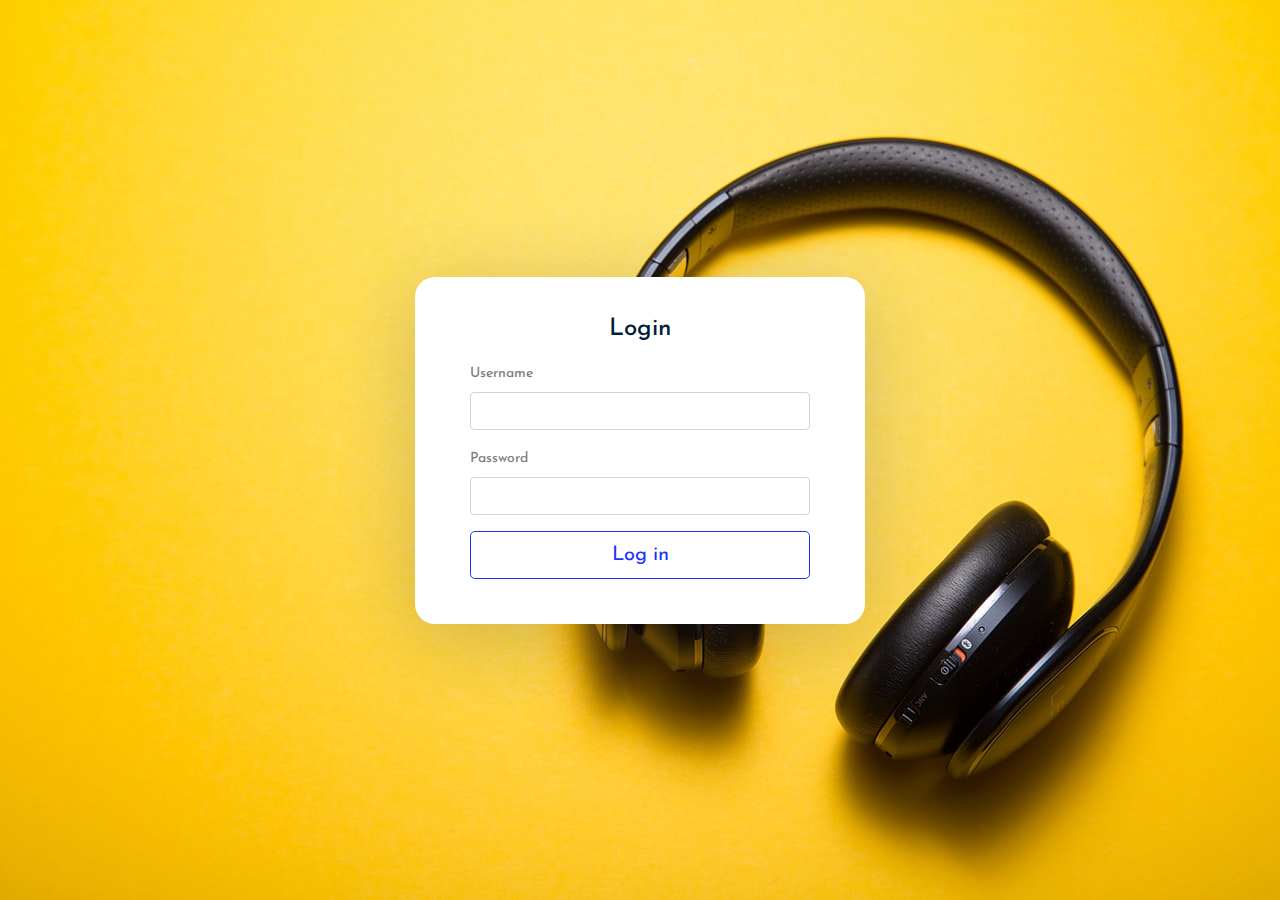
<file: Leab_Task/login.html>
<!doctype html>
<html lang="en">

<head>
    <meta charset="utf-8">
    <meta name="viewport" content="width=device-width, initial-scale=1, shrink-to-fit=no">
    <link rel="stylesheet" href="https://stackpath.bootstrapcdn.com/bootstrap/4.5.0/css/bootstrap.min.css">
    <link rel="stylesheet" href="css/style.css">
    <title>PHP Login System</title>
    <!-- jQuery + Bootstrap JS -->
    <script src="https://ajax.googleapis.com/ajax/libs/jquery/3.5.1/jquery.min.js"></script>
    <script src="https://stackpath.bootstrapcdn.com/bootstrap/4.5.0/js/bootstrap.min.js"></script>
</head>

<body>

    <!-- Login form -->
    <div class="App">
        <div class="vertical-center">
            <div class="inner-block">
                <form action="" method="post">
                    <h3>Login</h3>
                    <div class="form-group">
                        <label>Username</label>
                        <input type="username" class="form-control" name="username_signin" id="username_signin" />
                    </div>

                    <div class="form-group">
                        <label>Password</label>
                        <input type="password" class="form-control" name="password_signin" id="password_signin" />
                    </div>

                    <button type="submit" name="login" id="log_in"
                        class="btn btn-outline-primary btn-lg btn-block">Log
                        in</button>
                </form>
            </div>
        </div>
    </div>
<script>

 $strJsonFileContents = file_get_contents("creds.json");
// Convert to array 
$array = json_decode($strJsonFileContents, true);
function loginValidation() {
	var valid = true;
	$("#username").removeClass("error-field");
	$("#password").removeClass("error-field");

	var UserName = $("#username").val();
	var Password = $('#login-password').val();

	$("#username-info").html("").hide();

	if (UserName.trim() == "") {
		$("#username-info").html("required.").css("color", "#ee0000").show();
		$("#username").addClass("error-field");
		valid = false;
	}
	if (Password.trim() == "") {
		$("#login-password-info").html("required.").css("color", "#ee0000").show();
		$("#login-password").addClass("error-field");
		valid = false;
	}
	if (valid == false) {
		$('.error-field').first().focus();
		valid = false;
	}
	return valid;
}
</script>

</body>

</html>
</file>
<file: Leab_Task/css/style.css>
@import url("https://fonts.googleapis.com/css?family=Josefin+Sans:300,300i,400,400i,600,700|Muli:300,300i,400,400i,600,600i,700,700i,900&display=swap");
@import url("https://fonts.googleapis.com/css?family=Josefin+Sans:300,300i,400,400i,600,700|Muli:300,300i,400,400i,600,600i,700,700i,900&display=swap");
.flex-center-start {
  display: -webkit-box;
  display: -ms-flexbox;
  display: flex;
  -webkit-box-align: center;
  -ms-flex-align: center;
  align-items: center;
  -webkit-box-pack: start;
  -ms-flex-pack: start;
  justify-content: start;
}


body {
  font-family: "Josefin Sans", sans-serif;
  font-weight: normal;
  font-style: normal;
  background-image: url(../img/banner/banner.png);

}

.img {
  max-width: 100%;
  -webkit-transition: 0.3s;
  -moz-transition: 0.3s;
  -o-transition: 0.3s;
  transition: 0.3s;
}

a,
.button {
  -webkit-transition: 0.3s;
  -moz-transition: 0.3s;
  -o-transition: 0.3s;
  transition: 0.3s;
}

a:focus,
.button:focus, button:focus {
  text-decoration: none;
  outline: none;
}

a:focus {
  color: #fff;
  text-decoration: none;
}

a:focus,
a:hover,
.portfolio-cat a:hover,
.footer -menu li a:hover {
  text-decoration: none;
  color: #1F1F1F;
}

a,
button {
  color: #1F1F1F;
  outline: medium none;
}

h1, h2, h3, h4, h5 {
  font-family: "Josefin Sans", sans-serif;
  color: #001D38;
}

h1 a,
h2 a,
h3 a,
h4 a,
h5 a,
h6 a {
  color: inherit;
}

ul {
  margin: 0px;
  padding: 0px;
}

li {
  list-style: none;
}

p {
  font-size: 16px;
  font-weight: 300;
  line-height: 28px;
  color: #727272;
  margin-bottom: 13px;
  font-family: "Muli", sans-serif;
}

label {
  color: #7e7e7e;
  cursor: pointer;
  font-size: 14px;
  font-weight: 400;
}

*::-moz-selection {
  background: #444;
  color: #fff;
  text-shadow: none;
}

::-moz-selection {
  background: #444;
  color: #fff;
  text-shadow: none;
}

::selection {
  background: #444;
  color: #fff;
  text-shadow: none;
}

*::-webkit-input-placeholder {
  color: #cccccc;
  font-size: 14px;
  opacity: 1;
}

*:-ms-input-placeholder {
  color: #cccccc;
  font-size: 14px;
  opacity: 1;
}

*::-ms-input-placeholder {
  color: #cccccc;
  font-size: 14px;
  opacity: 1;
}

*::placeholder {
  color: #cccccc;
  font-size: 14px;
  opacity: 1;
}

h3 {
  font-size: 24px;
}

.mb-65 {
  margin-bottom: 67px;
}

.black-bg {
  background: #020c26 !important;
}

.white-bg {
  background: #ffffff;
}

.gray-bg {
  background: #f5f5f5;
}

.overlay {
  position: relative;
  z-index: 0;
}

.overlay::before {
  position: absolute;
  content: "";
  background-color: #1f1f1f;
  top: 0;
  left: 0;
  width: 100%;
  height: 100%;
  z-index: -1;
  opacity: .5;
}

.overlay2 {
  position: relative;
  z-index: 0;
}

.overlay2::before {
  position: absolute;
  content: "";
  background: -moz-linear-gradient(top, rgba(0, 0, 0, 0.4) 0%, black 100%);
  background: -webkit-linear-gradient(top, rgba(0, 0, 0, 0.4) 0%, black 100%);
  background: linear-gradient(to bottom, rgba(0, 0, 0, 0.4) 0%, black 100%);
  filter: progid:DXImageTransform.Microsoft.gradient( startColorstr='#66000000', endColorstr='#000000',GradientType=0 );
  top: 0;
  left: 0;
  width: 100%;
  height: 100%;
  z-index: -1;
  opacity: 0.6;
}

.overlay_03 {
  position: relative;
  z-index: 0;
}

.overlay_03::before {
  position: absolute;
  width: 100%;
  height: 100%;
  left: 0;
  top: 0;
  background: #2C2C2C;
  opacity: .6;
  content: '';
  z-index: -1;
}

.bradcam_overlay {
  position: relative;
  z-index: 0;
}

.bradcam_overlay::before {
  position: absolute;
  content: "";
  background: -moz-linear-gradient(left, #5db2ff 0%, #65b4f9 24%, rgba(124, 185, 233, 0) 96%, rgba(125, 185, 232, 0) 100%);
  background: -webkit-linear-gradient(left, #5db2ff 0%, #65b4f9 24%, rgba(124, 185, 233, 0) 96%, rgba(125, 185, 232, 0) 100%);
  background: linear-gradient(to right, #5db2ff 0%, #65b4f9 24%, rgba(124, 185, 233, 0) 96%, rgba(125, 185, 232, 0) 100%);
  filter: progid:DXImageTransform.Microsoft.gradient( startColorstr='#5db2ff', endColorstr='#007db9e8',GradientType=1 );
  top: 0;
  left: 0;
  width: 100%;
  height: 100%;
  z-index: -1;
  opacity: 1;
}

.section-padding {
  padding-top: 120px;
  padding-bottom: 120px;
}

.pt-120 {
  padding-top: 120px;
}

.owl-carousel .owl-nav div {
  background: transparent;
  height: 50px;
  left: 0px;
  position: absolute;
  text-align: center;
  top: 50%;
  -webkit-transform: translateY(-50%);
  -ms-transform: translateY(-50%);
  transform: translateY(-50%);
  -webkit-transition: all 0.3s ease 0s;
  -o-transition: all 0.3s ease 0s;
  transition: all 0.3s ease 0s;
  width: 50px;
  color: #fff;
  background-color: transparent;
  -webkit-border-radius: 50%;
  -moz-border-radius: 50%;
  border-radius: 50%;
  left: 50px;
  font-size: 15px;
  line-height: 50px;
  border: 1px solid #787878;
  left: 150px;
}

.owl-carousel .owl-nav div.owl-next {
  left: auto;
  right: 150px;
}

.owl-carousel .owl-nav div.owl-next i {
  position: relative;
  right: 0;
}

.owl-carousel .owl-nav div.owl-prev i {
  position: relative;
  top: 0px;
}

.owl-carousel:hover .owl-nav div {
  opacity: 1;
  visibility: visible;
}

.owl-carousel:hover .owl-nav div:hover {
  color: #fff;
  background: #28AE61;
  border: 1px solid transparent;
}

.mb-20px {
  margin-bottom: 20px;
}

.mb-55 {
  margin-bottom: 55px;
}

.mb-40 {
  margin-bottom: 40px;
}

.mb-30 {
  margin-bottom: 30px;
}

.mb-20 {
  margin-bottom: 20px;
}

.boxed-btn {
  background: transparent;
  color: #131313;
  display: inline-block;
  padding: 12px 42px;
  font-family: "Josefin Sans", sans-serif;
  font-size: 16px;
  font-weight: 600;
  border: 0;
  border: 1px solid rgb(22, 13, 13);
  letter-spacing: 0;
  text-align: center;
  color: rgb(24, 9, 9) !important;
  text-transform: capitalize;
  cursor: pointer;
}

@media (min-width: 768px) and (max-width: 991px) {
  .boxed-btn {
    padding: 12px 30px;
  }
}

/* line 19, ../../Arafath/CL/Cl November/221. Music/HTML/scss/_btn.scss */
.boxed-btn:hover {
  background: rgb(7, 4, 4);
  color: #fff !important;
  border: 1px solid rgb(12, 7, 7);
}

/* line 24, ../../Arafath/CL/Cl November/221. Music/HTML/scss/_btn.scss */
.boxed-btn:focus {
  outline: none;
}

/* line 27, ../../Arafath/CL/Cl November/221. Music/HTML/scss/_btn.scss */
.boxed-btn.large-width {
  width: 220px;
}

/* line 32, ../../Arafath/CL/Cl November/221. Music/HTML/scss/_btn.scss */
.boxed-btn3 {
  /* Permalink - use to edit and share this gradient: https://colorzilla.com/gradient-editor/#0181f5+0,5db2ff+100 */
  background: rgb(24, 15, 15);
  color: #fff;
  display: inline-block;
  padding: 12px 42px;
  font-family: "Josefin Sans", sans-serif;
  font-size: 16px;
  font-weight: 400;
  border: 0;
  border: 1px solid transparent;
  text-align: center;
  color: #fff !important;
  text-transform: capitalize;
  -webkit-transition: 0.5s;
  -moz-transition: 0.5s;
  -o-transition: 0.5s;
  transition: 0.5s;
  cursor: pointer;
}

/* line 49, ../../Arafath/CL/Cl November/221. Music/HTML/scss/_btn.scss */
.boxed-btn3:hover {
  background: transparent;
  color: rgb(12, 4, 4) !important;
  border: 1px solid rgb(10, 5, 5);
}

/* line 54, ../../Arafath/CL/Cl November/221. Music/HTML/scss/_btn.scss */
.boxed-btn3:focus {
  outline: none;
}

/* line 57, ../../Arafath/CL/Cl November/221. Music/HTML/scss/_btn.scss */
.boxed-btn3.large-width {
  width: 220px;
}

/* line 62, ../../Arafath/CL/Cl November/221. Music/HTML/scss/_btn.scss */
.boxed-btn3-white {
  color: #fff;
  display: inline-block;
  padding: 13px 27px;
  font-family: "Josefin Sans", sans-serif;
  font-size: 14px;
  font-weight: 400;
  border: 0;
  border: 1px solid #fff;
  -webkit-border-radius: 5px;
  -moz-border-radius: 5px;
  border-radius: 5px;
  text-align: center;
  color: #fff !important;
  text-transform: capitalize;
  -webkit-transition: 0.5s;
  -moz-transition: 0.5s;
  -o-transition: 0.5s;
  transition: 0.5s;
  cursor: pointer;
  letter-spacing: 2px;
}

.boxed-btn3-white:hover {
  background: #28AE61;
  color: #fff !important;
  border: 1px solid transparent;
}

.boxed-btn3-white i {
  margin-right: 2px;
}

.boxed-btn3-white:focus {
  outline: none;
}

.boxed-btn3-white.large-width {
  width: 220px;
}

.boxed-btn3-green-2 {
  color: #28AE60 !important;
  display: inline-block;
  padding: 14px 31px;
  font-family: "Josefin Sans", sans-serif;
  font-size: 14px;
  font-weight: 400;
  border: 0;
  border: 1px solid #28AE60;
  -webkit-border-radius: 5px;
  -moz-border-radius: 5px;
  border-radius: 5px;
  text-align: center;
  text-transform: capitalize;
  -webkit-transition: 0.5s;
  -moz-transition: 0.5s;
  -o-transition: 0.5s;
  transition: 0.5s;
  cursor: pointer;
  letter-spacing: 2px;
}

.boxed-btn3-green-2:hover {
  background: #28AE60;
  color: #fff !important;
  border: 1px solid transparent;
}

/* line 116, ../../Arafath/CL/Cl November/221. Music/HTML/scss/_btn.scss */
.boxed-btn3-green-2:focus {
  outline: none;
}

/* line 119, ../../Arafath/CL/Cl November/221. Music/HTML/scss/_btn.scss */
.boxed-btn3-green-2.large-width {
  width: 220px;
}

.boxed-btn2 {
  background: transparent;
  color: #fff;
  display: inline-block;
  padding: 18px 24px;
  font-family: "Josefin Sans", sans-serif;
  font-size: 14px;
  font-weight: 400;
  border: 0;
  border: 1px solid #fff;
  letter-spacing: 2px;
  text-transform: uppercase;
}

.boxed-btn2:hover {
  background: #fff;
  color: #131313 !important;
}

.boxed-btn2:focus {
  outline: none;
}

.line-button {
  color: #919191;
  font-size: 16px;
  font-weight: 400;
  display: inline-block;
  position: relative;
  padding-right: 5px;
  padding-bottom: 2px;
}

.line-button::before {
  position: absolute;
  content: "";
  background: #919191;
  width: 100%;
  height: 1px;
  bottom: 0;
  left: 0;
}

.line-button:hover {
  color: #009DFF;
}

.line-button:hover::before {
  background: #009DFF;
}

.book_now {
  display: inline-block;
  font-size: 14px;
  color: #009DFF;
  border: 1px solid #009DFF;
  text-transform: capitalize;
  padding: 10px 25px;
}

.book_now:hover {
  background: #009DFF;
  color: #fff;
}


.header-area {
  left: 0;
  right: 0;
  width: 100%;
  top: 0;
  z-index: 9;
  position: absolute;
}

@media (max-width: 767px) {
  .header-area {
    padding-top: 0;
  }
}

@media (min-width: 768px) and (max-width: 991px) {
  .header-area {
    padding-top: 0;
  }
}

.header-area .main-header-area {
  padding: 18px 0;
  background: #fff;
  background: transparent;
  padding: 30px 150px;
}

@media (max-width: 767px) {
  .header-area .main-header-area {
    padding: 10px 0px;
  }
}

@media (min-width: 768px) and (max-width: 991px) {
  .header-area .main-header-area {
    padding: 10px 10px;
  }
}

@media (min-width: 992px) and (max-width: 1200px) {
  .header-area .main-header-area {
    padding: 10px 20px;
  }
}

@media (min-width: 1200px) and (max-width: 1500px) {
  .header-area .main-header-area {
    padding: 10px 50px;
  }
}

.header-area .main-header-area .logo-img {
  text-align: center;
}

@media (max-width: 767px) {
  .header-area .main-header-area .logo-img {
    text-align: left;
  }
}

@media (min-width: 768px) and (max-width: 991px) {
  .header-area .main-header-area .logo-img {
    text-align: left;
  }
}

@media (min-width: 992px) and (max-width: 1200px) {
  .header-area .main-header-area .logo-img {
    text-align: left;
  }
}

@media (max-width: 767px) {
  .header-area .main-header-area .logo-img img {
    width: 70px;
  }
}

@media (min-width: 768px) and (max-width: 991px) {
  .header-area .main-header-area .logo-img img {
    width: 70px;
  }
}

.header-area .main-header-area .social_icon ul li {
  display: inline-block;
}

.header-area .main-header-area .social_icon ul li a {
  display: inline-block;
  width: 35px;
  height: 35px;
  color: #fff;
  text-align: center;
  line-height: 35px;
  -webkit-border-radius: 50%;
  -moz-border-radius: 50%;
  border-radius: 50%;
  border: 1px solid #41393A;
  font-size: 14px;
  margin-left: 6px;
}

.header-area .main-header-area .social_icon ul li a:hover {
  color: #ED1B1B;
}

.header-area .main-header-area .Appointment {
  display: -webkit-box;
  display: -moz-box;
  display: -ms-flexbox;
  display: -webkit-flex;
  display: flex;
  -webkit-align-items: center;
  -moz-align-items: center;
  -ms-align-items: center;
  align-items: center;
  -webkit-justify-content: flex-end;
  -moz-justify-content: flex-end;
  -ms-justify-content: flex-end;
  justify-content: flex-end;
  -ms-flex-pack: flex-end;
}

@media (min-width: 992px) and (max-width: 1200px) {
  .header-area .main-header-area .Appointment .search_button {
    margin-right: 15px;
  }
}

@media (min-width: 1200px) and (max-width: 1500px) {
  .header-area .main-header-area .Appointment .search_button {
    margin-right: 15px;
  }
}

.header-area .main-header-area .Appointment .search_button a i {
  color: #E8E8E8;
}

.header-area .main-header-area .Appointment .socail_links ul li {
  display: inline-block;
}

.header-area .main-header-area .Appointment .socail_links ul li a {
  color: #A8A7A0;
  margin: 0 10px;
  font-size: 15px;
}

.header-area .main-header-area .Appointment .socail_links ul li a:hover {
  color: #fff;
}

.header-area .main-header-area .Appointment .book_btn {
  margin-left: 30px;
}

@media (min-width: 992px) and (max-width: 1200px) {
  .header-area .main-header-area .Appointment .book_btn {
    margin-left: 0;
  }
}

@media (min-width: 1200px) and (max-width: 1500px) {
  .header-area .main-header-area .Appointment .book_btn {
    margin-left: 0;
  }
}

.header-area .main-header-area .Appointment .book_btn a {
  background: #ED1B1B;
  padding: 12px 26px;
  font-size: 14px;
  font-weight: 400;
  border: 1px solid transparent;
  color: #fff;
  -webkit-border-radius: 4px;
  -moz-border-radius: 4px;
  border-radius: 4px;
}

@media (min-width: 992px) and (max-width: 1200px) {
  .header-area .main-header-area .Appointment .book_btn a {
    padding: 12px 20px;
  }
}

.header-area .main-header-area .Appointment .book_btn a:hover {
  background: #ED1B1B;
  color: #fff;
  border: 1px solid #ED1B1B;
}

.header-area .main-header-area .main-menu {
  text-align: center;
  padding: 12px 0;
}

.header-area .main-header-area .main-menu ul li {
  display: inline-block;
  position: relative;
  margin: 0 10px;
}

.header-area .main-header-area .main-menu ul li a {
  color: #fff;
  font-size: 15px;
  text-transform: capitalize;
  font-weight: 400;
  display: inline-block;
  padding: 0px 0px 0px 0px;
  font-family: "Josefin Sans", sans-serif;
  position: relative;
  text-transform: capitalize;
}

@media (min-width: 992px) and (max-width: 1200px) {
  .header-area .main-header-area .main-menu ul li a {
    font-size: 15px;
  }
}

@media (min-width: 1200px) and (max-width: 1500px) {
  .header-area .main-header-area .main-menu ul li a {
    font-size: 15px;
  }
}

.header-area .main-header-area .main-menu ul li a i {
  font-size: 9px;
}

@media (max-width: 767px) {
  .header-area .main-header-area .main-menu ul li a i {
    display: none !important;
  }
}

@media (min-width: 768px) and (max-width: 991px) {
  .header-area .main-header-area .main-menu ul li a i {
    display: none !important;
  }
}

.header-area .main-header-area .main-menu ul li a:hover::before {
  opacity: 1;
  transform: scaleX(1);
}

.header-area .main-header-area .main-menu ul li a.active::before {
  opacity: 1;
  transform: scaleX(1);
}

.header-area .main-header-area .main-menu ul li a:hover {
  color: #ED1B1B;
}

.header-area .main-header-area .main-menu ul li .submenu {
  position: absolute;
  left: 0;
  top: 160%;
  background: #fff;
  width: 200px;
  z-index: 2;
  box-shadow: 0 0 10px rgba(0, 0, 0, 0.02);
  opacity: 0;
  visibility: hidden;
  text-align: left;
  -webkit-transition: 0.6s;
  -moz-transition: 0.6s;
  -o-transition: 0.6s;
  transition: 0.6s;
}

.header-area .main-header-area .main-menu ul li .submenu li {
  display: block;
}

.header-area .main-header-area .main-menu ul li .submenu li a {
  padding: 10px 15px;
  position: inherit;
  -webkit-transition: 0.3s;
  -moz-transition: 0.3s;
  -o-transition: 0.3s;
  transition: 0.3s;
  display: block;
  color: #000;
}

.header-area .main-header-area .main-menu ul li .submenu li a::before {
  display: none;
}

.header-area .main-header-area .main-menu ul li .submenu li:hover a {
  color: #000;
}

.header-area .main-header-area .main-menu ul li:hover > .submenu {
  opacity: 1;
  visibility: visible;
  top: 150%;
}

.header-area .main-header-area .main-menu ul li:hover > a::before {
  opacity: 1;
  transform: scaleX(1);
}

.header-area .main-header-area .main-menu ul li:first-child a {
  padding-left: 0;
}

.header-area .main-header-area.sticky {
  box-shadow: 0px 3px 16px 0px rgba(0, 0, 0, 0.1);
  position: fixed;
  width: 100%;
  top: -70px;
  left: 0;
  right: 0;
  z-index: 990;
  transform: translateY(70px);
  transition: transform 500ms ease, background 500ms ease;
  -webkit-transition: transform 500ms ease, background 500ms ease;
  box-shadow: 0px 3px 16px 0px rgba(0, 0, 0, 0.1);
  background: rgba(255, 255, 255, 0.96);
  background: #001D38;
  padding-bottom: 0;
  padding: 20px 150px;
}

@media (max-width: 767px) {
  .header-area .main-header-area.sticky {
    padding: 10px 10px;
  }
}

@media (min-width: 768px) and (max-width: 991px) {
  .header-area .main-header-area.sticky {
    padding: 10px 10px;
  }
}

@media (min-width: 992px) and (max-width: 1200px) {
  .header-area .main-header-area.sticky {
    padding: 20px 50px;
  }
}

@media (min-width: 1200px) and (max-width: 1500px) {
  .header-area .main-header-area.sticky {
    padding: 10px 20px;
  }
}

.header-area .main-header-area.sticky .main-menu {
  padding: 0;
}

.header-area .main-header-area.sticky .header_bottom_border {
  border-bottom: none;
}

.header-area .main-header-area.sticky .header_bottom_border.white_border {
  border-bottom: none !important;
}

.slider_bg_1 {
  background-image: url(../img/banner/banner.png);
}

.slider_bg_2 {
  background-image: url(../img/banner/banner2.png);
}

.slider_area .single_slider {
  height: 900px;
  background-size: cover;
  background-repeat: no-repeat;
  background-position: center center;
}

@media (max-width: 767px) {
  .slider_area .single_slider {
    height: 100vh;
  }
}

.slider_area .single_slider .slider_text h3 {
  color: #FFF;
  font-family: "Josefin Sans", sans-serif;
  font-size: 120px;
  text-transform: uppercase;
  font-weight: 600;
}

.slider_area .single_slider .slider_text h3 span {
  font-weight: 700;
}

@media (max-width: 767px) {
  .slider_area .single_slider .slider_text h3 {
    margin-top: 45px;
  }
}

@media (max-width: 767px) {
  .slider_area .single_slider .slider_text h3 {
    font-size: 30px;
    line-height: 35px;
  }
}

@media (min-width: 768px) and (max-width: 991px) {
  .slider_area .single_slider .slider_text h3 {
    font-size: 70px;
  }
}

@media (min-width: 992px) and (max-width: 1200px) {
  .slider_area .single_slider .slider_text h3 {
    font-size: 100px;
    letter-spacing: 3px;
  }
}

.slider_area .single_slider .slider_text p {
  font-size: 20px;
  font-weight: 400;
  color: #D5D5D5;
  margin-bottom: 24px;
  margin-top: 10px;
}

@media (min-width: 992px) and (max-width: 1200px) {
  .slider_area .single_slider .slider_text p {
    font-size: 16px;
  }
}

@media (max-width: 767px) {
  .slider_area .single_slider .slider_text p {
    font-size: 16px;
  }
}

.slider_area .single_slider .slider_text .video_service_btn > a {
  margin-right: 15px;
}

@media (max-width: 767px) {
  .slider_area .single_slider .slider_text .video_service_btn > a {
    margin-bottom: 20px;
  }
}

.slider_area .music_wrap {
  position: absolute;
  left: 0;
  bottom: 0;
  left: 50%;
  transform: translateX(-50%);
}

.about_area {
  padding-top: 150px;
  padding-bottom: 120px;

}

@media (max-width: 767px) {
  .about_area {
    padding-top: 50px;
    padding-bottom: 20px;
  }
}

@media (min-width: 768px) and (max-width: 991px) {
  .about_area {
    padding-top: 80px;
    padding-bottom: 50px;
  }
}

.about_area .about_thumb {
  margin-bottom: 30px;
}

.about_area .about_info {
  padding-left: 68px;
  margin-bottom: 30px;
}

@media (max-width: 767px) {
  .about_area .about_info {
    padding-left: 0;
  }
}

@media (min-width: 768px) and (max-width: 991px) {
  .about_area .about_info {
    padding-left: 0;
  }
}

.about_area .about_info h3 {
  font-size: 70px;
  font-weight: 800;
  margin-bottom: 0;
  color: rgb(60, 7, 252);
}

.about_area .about_info p {
  font-size: 20px;
  line-height: 28px;
  margin-top: 17px;
  margin-bottom: 40px;
  color: rgb(9, 45, 252);
}

.contact {
  padding: 184px 0;
  background-repeat: no-repeat;
  background-size: cover;
  position: relative;
  z-index: 2;
}

@media (max-width: 767px) {
  .contact {
    padding: 100px 0;
  }
}

@media (min-width: 768px) and (max-width: 991px) {
  .contact {
    padding: 100px 0;
  }
}

.contact::before {
  position: absolute;
  width: 100%;
  height: 100%;
  left: 0;
  top: 0;
  content: '';
  z-index: -1;
  background: -moz-linear-gradient(top, rgba(0, 29, 56, 0.6) 0%, #001d38 100%);
  background: -webkit-linear-gradient(top, rgba(0, 29, 56, 0.6) 0%, #001d38 100%);
  background: linear-gradient(to bottom, rgba(0, 29, 56, 0.6) 0%, #001d38 100%);
  filter: progid:DXImageTransform.Microsoft.gradient( startColorstr='#99001d38', endColorstr='#001d38',GradientType=0 );
}

.contact .text h3 {
  font-size: 50px;
  font-weight: 600;
  color: #fff;
  margin-bottom: 15px;
}

@media (max-width: 767px) {
  .contact .text h3 {
    font-size: 30px;
  }
}

@media (min-width: 768px) and (max-width: 991px) {
  .contact .text h3 {
    font-size: 30px;
  }
}


.counter_area {
  background: #F5FBFF;
  padding: 100px 0 70px 0;
}

.counter_area .single_counter {
  margin-bottom: 30px;
}

.counter_area .single_counter h3 {
  margin-bottom: 18px;
}

.counter_area .single_counter h3 span {
  font-size: 50px;
  color: #2C2C2C;
  font-weight: 400;
}

.counter_area .single_counter span {
  font-size: 16px;
  color: #919191;
  font-weight: 400;
}


.music_area {
  position: relative;
  margin-top: -148px;
}

@media (max-width: 767px) {
  .music_area {
    background: #000;
    margin-top: 0;
    padding-bottom: 30px;
  }
}

.music_area .audioplayer {
  display: flex;
  flex-direction: row;
  box-sizing: border-box;
  margin: 1em 0;
  padding: 0 24px;
  width: 100%;
  height: auto;
  align-items: center;
  border: 1px solid #DDE2E6;
  border-radius: 4px;
  background: transparent;
  margin: 0;
  padding: 0;
  border: none;
}

.music_area .audioplayer-time-current {
  margin-left: 24px;
  display: none;
}

.music_area .audioplayer-bar-played {
  flex-direction: row-reverse;
  z-index: 2;
  height: 8px;
  background: #615CFD;
  border-radius: 30px;
}

.music_area .audioplayer-bar-loaded {
  z-index: 1;
  height: 2px;
  background: #DDE2E6;
  border-radius: 30px;
}

.music_area .audioplayer-bar-played::after {
  display: flex;
  position: absolute;
  content: '';
  box-sizing: border-box;
  top: -5px;
  right: -1px;
  margin-right: -5px;
  width: 12px;
  height: 12px;
  background-color: #fff;
  border-radius: 6px;
  display: none;
}

.music_area .audioplayer:not(.audioplayer-playing) .audioplayer-playpause a {
  content: '';
  justify-content: center;
  width: 0;
  height: 0;
  margin-left: 2px;
  border-top: 7px solid transparent;
  border-right: none;
  border-bottom: 7px solid transparent;
  border-left: 12px solid #fff;
}

.music_area .audioplayer:not(.audioplayer-playing) .audioplayer-playpause {
  background: rgba(91, 130, 255, 0);
  border: 1px solid #fff;
}

.music_area .audioplayer:not(.audioplayer-mute) .audioplayer-volume-button a::after {
  left: 10px;
  top: 1px;
}

.music_area .audioplayer-bar {
  position: relative;
  display: flex;
  margin: 0 10px;
  height: 12px;
  flex-basis: 0;
  flex-grow: 1;
  cursor: pointer;
  align-items: center;
  justify-content: center;
  display: flex;
  top: -3px;
  margin-right: 30px;
}

.music_area .audioplayer-bar::before {
  content: '';
  position: absolute;
  top: 5px;
  width: 100%;
  height: 8px;
  background-color: #333334;
  -webkit-border-radius: 30px;
  -moz-border-radius: 30px;
  border-radius: 30px;
}

.music_area .audioplayer-time-duration {
  margin-right: 24px;
  display: none;
}

.music_area .audioplayer-playpause {
  display: flex;
  justify-content: center;
  align-items: center;
  width: 34px;
  height: 34px;
  border-radius: 50%;
  cursor: pointer;
  transition: all .2s ease-in-out;
}

.music_area .audioplayer-bar-loaded {
  z-index: 1;
  height: 8px;
  background: #333333;
  border-radius: 30px;
}

.music_area .audioplayer-volume-adjust > div {
  position: relative;
  display: flex;
  width: 60px;
  height: 8px;
  cursor: pointer;
  background-color: #333333 !important;
  border-radius: 30px;
}

.music_area .audioplayer-volume-adjust div div {
  position: absolute;
  top: 0;
  left: 0;
  height: 8px;
  background-color: #0059FF;
  border-radius: 30px;
}

.music_area .audioplayer-volume-adjust div div {
  position: absolute;
  top: 0;
  left: 0;
  height: 8px;
  background-color: #615CFD;
  border-radius: 30px;
}

.music_area .audioplayer-bar-loaded {
  z-index: 1;
  height: 2px;
  background: #DDE2E6;
  border-radius: 30px;
  display: none !important;
}

@media (max-width: 767px) {
  .music_area .music_field {
    margin-bottom: 30px;
  }
}

.music_area .music_field .thumb {
  overflow: hidden;
  float: left;
  margin-right: 50px;
}

.music_area .music_field .audio_name {
  overflow: hidden;
  position: relative;
  top: 15px;
}

@media (max-width: 767px) {
  .music_area .music_field .audio_name {
    overflow: inherit;
  }
}

.music_area .music_field .audio_name .name {
  margin-bottom: 12px;
}

.music_area .music_field .audio_name .name h4 {
  font-size: 30px;
  font-weight: 600;
  margin-bottom: 0;
  color: #fff;
}

.music_area .music_field .audio_name .name p {
  margin-bottom: 0;
  font-size: 14px;
  font-weight: 400;
  color: #808080;
}

.music_area .music_btn {
  text-align: right;
}

@media (max-width: 767px) {
  .music_area .music_btn {
    text-align: left;
  }
}

.music_area.music_gallery {
  margin-top: 0;
  padding-bottom: 50px;
  border-bottom: 1px solid #EFEFEF;
  padding-top: 145px;
  background: #fff;
}

@media (max-width: 767px) {
  .music_area.music_gallery {
    padding-top: 50px;
  }
}

.music_area.music_gallery .audioplayer-bar-loaded {
  z-index: 1;
  height: 8px;
  background: #DFDEFF !important;
  border-radius: 30px;
}

.music_area.music_gallery.inc_padding {
  padding-bottom: 130px;
}

@media (max-width: 767px) {
  .music_area.music_gallery.inc_padding {
    padding-bottom: 50px;
  }
}

@media (min-width: 768px) and (max-width: 991px) {
  .music_area.music_gallery.inc_padding {
    padding-bottom: 70px;
  }
}

.music_area .audioplayer-volume-button a::before {
  width: 0;
  height: 0;
  border-top: none;
  border-right: none;
  border-bottom: noe;
  border-left: none;
  top: -8px;
  content: "\f100";
  font-family: Flaticon;
  color: #fff;
  font-weight: 900;
}

.music_gallery .audioplayer-bar::before, .music_gallery .audioplayer-volume-adjust > div {
  background-color: #DFDEFF;
}

.music_gallery .audioplayer:not(.audioplayer-playing) .audioplayer-playpause {
  background: rgba(91, 130, 255, 0);
  border: 1px solid #615CFD !important;
}

.music_gallery .audioplayer:not(.audioplayer-playing) .audioplayer-playpause a {
  border-left: 12px solid #615CFD !important;
}

.music_gallery .music_field .audio_name .name h4 {
  font-size: 30px;
  font-weight: 600;
  margin-bottom: 0;
  color: #001D38;
}

.music_gallery .audioplayer-volume-button a:before {
  width: 0;
  height: 0;
  border-top: none;
  border-right: none;
  border-bottom: noe;
  border-left: none;
  top: -4px;
  content: "\f100";
  font-family: Flaticon;
  color: #615CFD;
  font-weight: 900;
}

.audioplayer-volume-button a {
  display: flex;
  width: 0;
  height: 8px;
  background-color: 0;
  position: relative;
}

.audioplayer:not(.audioplayer-mute) .audioplayer-volume-button a::after {
  left: 10px;
  top: -2px;
  width: 6px;
  height: 6px;
  border: 6px double #9A9FB0;
  border-width: 6px 6px 0 0;
  border-radius: 0 12px 0 0;
  transform: rotate(45deg);
  display: none;
}

.music_gallery .audioplayer-volume-button a::before {
  width: 0;
  height: 0;
  border-top: none;
  border-right: none;
  border-bottom: noe;
  border-left: none;
  top: -8px;
  content: "\f100";
  font-family: Flaticon;
  color: #615CFD;
  font-weight: 900;
}

.music_gallery .audioplayer-volume-adjust > div {
  position: relative;
  display: flex;
  width: 80px;
  height: 8px;
  cursor: pointer;
  background-color: #DFDEFF !important;
  border-radius: 30px;
}
* {
  box-sizing: border-box;
}

body {
  font-weight: 400;
  background-color: #EEEFF4;
}

body,
html,
.App,
.vertical-center {
  width: 100%;
  height: 100%;
}

.navbar {
  background: #1833FF !important;
  width: 100%;
}

.btn-outline-primary {
  border-color: #1833FF;
  color: #1833FF;
}

.btn-outline-primary:hover {
  background-color: #1833FF;
  color: #ffffff;
}

.vertical-center {
  display: flex;
  text-align: left;
  justify-content: center;
  flex-direction: column;
}

.inner-block {
  width: 450px;
  margin: auto;
  background: #ffffff;
  box-shadow: 0px 14px 80px rgba(34, 35, 58, 0.2);
  padding: 40px 55px 45px 55px;
  transition: all .3s;
  border-radius: 20px;
}

.vertical-center .form-control:focus {
  border-color: #2554FF;
  box-shadow: none;
}

.vertical-center h3 {
  text-align: center;
  margin: 0;
  line-height: 1;
  padding-bottom: 20px;
}

label {
  font-weight: 500;
}

.footer {
  background-repeat: no-repeat;
  background-position: center center;
  background-repeat: no-repeat;
  background-size: cover;
}

.footer .footer_top {
  padding-top: 100px;
  padding-bottom: 129px;
  background: #001D38;
}

@media (max-width: 767px) {
  .footer .footer_top {
    padding-top: 60px;
    padding-bottom: 30px;
  }
}

@media (max-width: 767px) {
  .footer .footer_top .footer_widget {
    margin-bottom: 30px;
  }
}

@media (min-width: 768px) and (max-width: 991px) {
  .footer .footer_top .footer_widget {
    margin-bottom: 30px;
  }
}

.footer .footer_top .footer_widget .footer_title {
  font-size: 22px;
  font-weight: 400;
  color: #fff;
  text-transform: capitalize;
  margin-bottom: 40px;
}

@media (max-width: 767px) {
  .footer .footer_top .footer_widget .footer_title {
    margin-bottom: 20px;
  }
}

.footer .footer_top .footer_widget .footer_logo {
  font-size: 22px;
  font-weight: 400;
  color: #fff;
  text-transform: capitalize;
  margin-bottom: 40px;
}

@media (max-width: 767px) {
  .footer .footer_top .footer_widget .footer_logo {
    margin-bottom: 20px;
  }
}

.footer .footer_top .footer_widget p {
  color: #C7C7C7;
}

.footer .footer_top .footer_widget .sub_text {
  font-size: 16px;
  font-weight: 400;
  color: #fff;
  margin-bottom: 0;
  margin-top: 20px;
}

.footer .footer_top .footer_widget p.footer_text {
  font-size: 16px;
  color: #B2B2B2;
  margin-bottom: 23px;
  font-weight: 400;
  line-height: 28px;
}

.footer .footer_top .footer_widget p.footer_text a.domain {
  color: #B2B2B2;
  font-weight: 400;
}

.footer .footer_top .footer_widget p.footer_text a.domain:hover {
  color: #ED1B1B;
  border-bottom: 1px solid #ED1B1B;
}

.footer .footer_top .footer_widget p.footer_text.doanar a {
  font-weight: 500;
  color: #B2B2B2;
}

.footer .footer_top .footer_widget p.footer_text.doanar a:hover {
  color: #ED1B1B;
  border-bottom: 1px solid #ED1B1B;
}

.footer .footer_top .footer_widget p.footer_text.doanar a.first {
  margin-bottom: 10px;
}

.footer .footer_top .footer_widget ul li {
  color: #D5D5D5;
  font-size: 13px;
  line-height: 28px;
  font-weight: 400;
}

.footer .footer_top .footer_widget ul li a {
  color: #C7C7C7;
}

.footer .footer_top .footer_widget ul li a:hover {
  color: #ED1B1B;
}

.footer .footer_top .footer_widget .newsletter_form {
  position: relative;
  margin-bottom: 20px;
}

.footer .footer_top .footer_widget .newsletter_form input {
  width: 100%;
  height: 45px;
  background: #fff;
  padding-left: 20px;
  font-size: 16px;
  color: #000;
  border: none;
}

.footer .footer_top .footer_widget .newsletter_form input::placeholder {
  font-size: 16px;
  color: #919191;
}

.footer .footer_top .footer_widget .newsletter_form button {
  position: absolute;
  top: 0;
  right: 0;
  height: 100%;
  border: none;
  font-size: 14px;
  color: #fff;
  background: #ED1B1B;
  padding: 10px;
  padding: 0 22px;
  cursor: pointer;
}

.footer .footer_top .footer_widget .newsletter_text {
  font-size: 16px;
  color: #BABABA;
}

.footer .footer_top .subscribe-from {
  position: relative;
}

.footer .footer_top .subscribe-from input {
  width: 70%;
  background: transparent;
  border: navajowhite;
  color: #fff;
  border-bottom: 1px solid #334A60;
  padding: 15px 0;
}

@media (max-width: 767px) {
  .footer .footer_top .subscribe-from input {
    width: 65%;
  }
}

.footer .footer_top .subscribe-from input::placeholder {
  font-size: 16px;
  color: #808E9C;
  font-weight: 400;
}

.footer .footer_top .subscribe-from button {
  border: none;
  background: #615CFD;
  padding: 12px 40px;
  display: inline-block;
  font-size: 15px;
  font-weight: 400;
  color: #fff;
  position: absolute;
  right: 0;
  bottom: 0;
}

@media (max-width: 767px) {
  .footer .footer_top .subscribe-from button {
    padding: 12px;
    font-size: 13px;
  }
}

.footer .copy-right_text {
  padding-bottom: 30px;
  background: #001D38;
}

.footer .copy-right_text .footer_border {
  padding-bottom: 30px;
}

.footer .copy-right_text .copy_right {
  font-size: 13px;
  color: #C7C7C7;
  margin-bottom: 0;
  font-weight: 400;
}

@media (max-width: 767px) {
  .footer .copy-right_text .copy_right {
    font-size: 13px;
  }
}

.footer .copy-right_text .copy_right a {
  color: rgb(28, 3, 250);
}

.footer .copy-right_text .footer_links {
  text-align: right;
}

@media (max-width: 767px) {
  .footer .copy-right_text .footer_links {
    text-align: left;
  }
}

.footer .copy-right_text .footer_links ul li {
  display: inline-block;
  margin-right: 30px;
}

@media (max-width: 767px) {
  .footer .copy-right_text .footer_links ul li {
    margin-right: 10px;
  }
}

@media (min-width: 768px) and (max-width: 991px) {
  .footer .copy-right_text .footer_links ul li {
    margin-right: 20px;
  }
}

.footer .copy-right_text .footer_links ul li a {
  color: #808E9C;
  font-size: 13px;
  text-transform: capitalize;
  font-weight: 600;
}

.footer .copy-right_text .footer_links ul li a:hover {
  color: #fff;
}

.footer .socail_links {
  margin-top: 47px;
}

@media (max-width: 767px) {
  .footer .socail_links {
    margin-top: 30px;
  }
}

.footer .socail_links ul li {
  display: inline-block;
  margin-right: 7px;
}

.footer .socail_links ul li a {
  width: 38px !important;
  height: 38px !important;
  -webkit-border-radius: 50%;
  -moz-border-radius: 50%;
  border-radius: 50%;
  text-align: center;
  line-height: 38px !important;
  display: inline-block;
  background: #3B5797;
  color: #fff;
  line-height: 40px !important;
}

.footer .socail_links ul li a:hover {
  color: #fff !important;
  background: #ED1B1B;
}

.footer .socail_links ul li:nth-child(2) a {
  background: #DB4337;
}

.footer .socail_links ul li:nth-child(3) a {
  background: #00ACED;
}

.footer .socail_links ul li:nth-child(4) a {
  background: #BB0000;
}

.footer .socail_links ul li:nth-child(5) a {
  background: #AC907A;
}



.dropdown .dropdown-menu {
  -webkit-transition: all 0.3s;
  -moz-transition: all 0.3s;
  -ms-transition: all 0.3s;
  -o-transition: all 0.3s;
  transition: all 0.3s;
}

.contact-info {
  margin-bottom: 25px;
}

.contact-info__icon {
  margin-right: 20px;
}

.contact-info__icon i, .contact-info__icon span {
  color: #0958f7;
  font-size: 27px;
}

.contact-info .media-body h3 {
  font-size: 16px;
  margin-bottom: 0;
  font-size: 16px;
  color: #0746f3;
}

.contact-info .media-body h3 a:hover {
  color: #0717f8;
}

.contact-info .media-body p {
  color: #3206f7;
}

.contact-title {
  font-size: 27px;
  font-weight: 600;
  margin-bottom: 20px;
}

.form-contact label {
  font-size: 14px;
}

.form-contact .form-group {
  margin-bottom: 30px;
}

.form-contact .form-control {
  border: 2px solid #0a0608;
  border-radius: 0px;
  height: 48px;
  padding-left: 18px;
  font-size: 13px;
  background: transparent;
}

.form-contact .form-control:focus {
  outline: 0;
  box-shadow: none;
}

.form-contact .form-control::placeholder {
  font-weight: 300;
  color: #859deb;
}

.form-contact textarea {
  border-radius: 0px;
  height: 100% !important;
}

.modal-message .modal-dialog {
  position: absolute;
  top: 36%;
  left: 50%;
  transform: translateX(-50%) translateY(-50%) !important;
  margin: 0px;
  max-width: 500px;
  width: 100%;
}

.modal-message .modal-dialog .modal-content .modal-header {
  text-align: center;
  display: block;
  border-bottom: none;
  padding-top: 50px;
  padding-bottom: 50px;
}

.modal-message .modal-dialog .modal-content .modal-header .close {
  position: absolute;
  right: -15px;
  top: -15px;
  padding: 0px;
  color: #0a0608;
  opacity: 1;
  cursor: pointer;
}

.modal-message .modal-dialog .modal-content .modal-header h2 {
  display: block;
  text-align: center;
  padding-bottom: 10px;
}

.modal-message .modal-dialog .modal-content .modal-header p {
  display: block;
}

.contact-section {
  padding: 130px 0 100px;
}

@media (max-width: 991px) {
  .contact-section {
    padding: 70px 0 40px;
  }
}

@media only screen and (min-width: 992px) and (max-width: 1200px) {
  .contact-section {
    padding: 80px 0 50px;
  }
}

.contact-section .btn_2 {
  background-color: #0a0608;
  padding: 18px 60px;
  border-radius: 50px;
  margin-top: 0;
}

.contact-section .btn_2:hover {
  background-color: #0a0608;
}

.sample-text-area {
  background: #fff;
  padding: 100px 0 70px 0;
}
</file>
